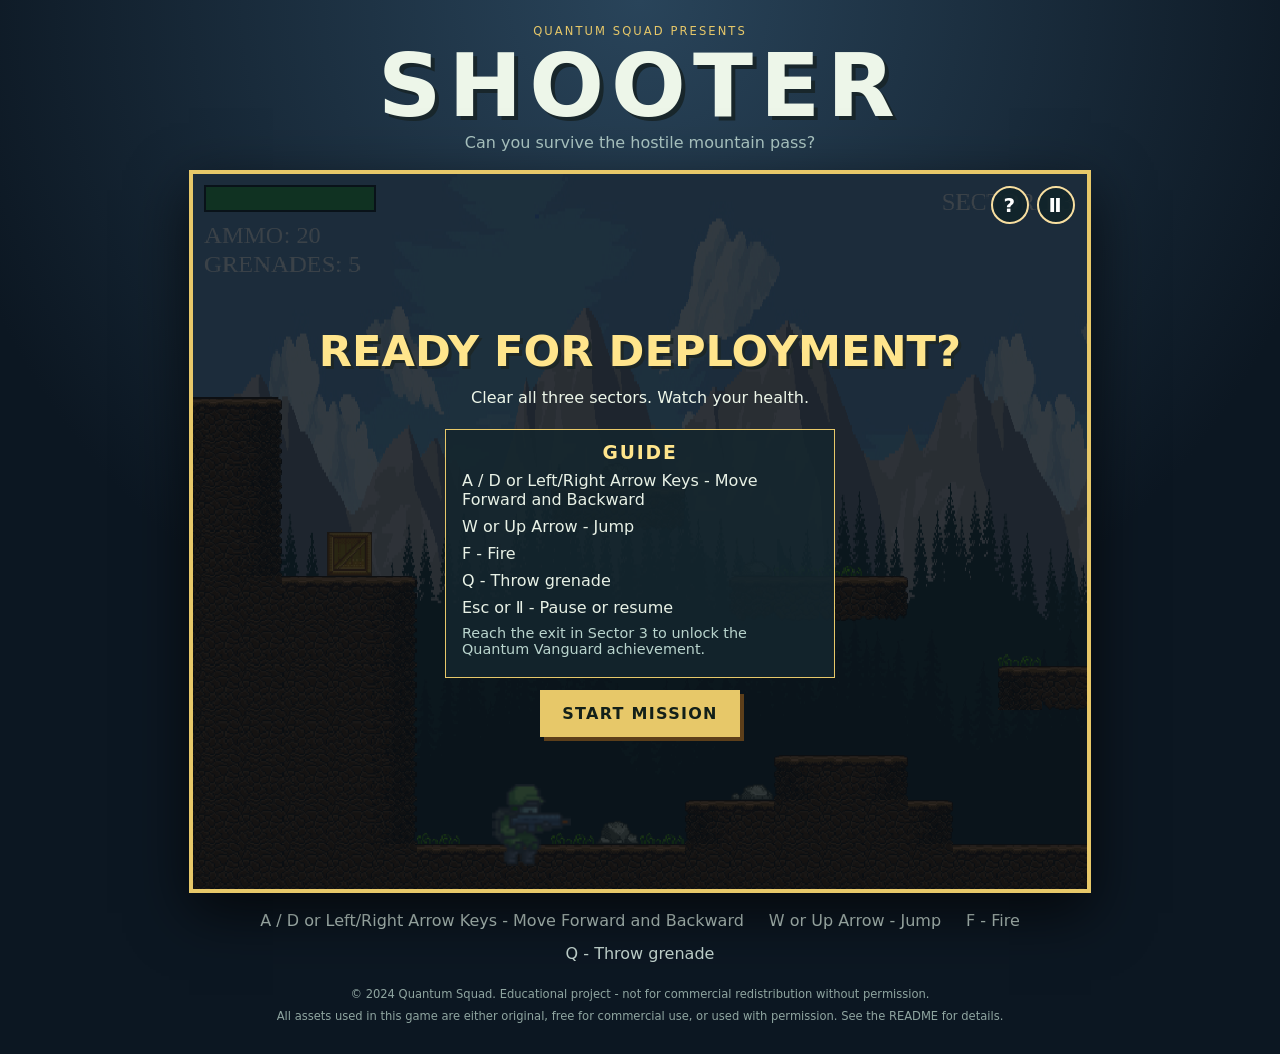
<file: index.html>
<!doctype html>
<html lang="en">
  <head>
    <meta charset="UTF-8" />
    <meta http-equiv="refresh" content="0; url=/web/" />
    <meta name="viewport" content="width=device-width, initial-scale=1.0" />
    <title>Quantum Squad Shooter</title>
  </head>
  <body>
    <p>Opening <a href="/web/">Quantum Squad Shooter</a>…</p>
  </body>
</html>
</file>
<file: web/webgame.css>
:root { color-scheme: dark; font-family: "Trebuchet MS", system-ui, sans-serif; background: #0c1722; }
* { box-sizing: border-box; }
body { margin: 0; min-height: 100vh; display: grid; place-items: center; background: radial-gradient(circle at top, #29445a, #0c1722 58%); color: #edf6e9; }
.shell { width: min(100%, 950px); padding: 24px; text-align: center; }
header { margin-bottom: 18px; }
.eyebrow { color: #e7c869; letter-spacing: .18em; font-size: .72rem; margin: 0; }
h1 { font-size: clamp(2.3rem, 8vw, 5.5rem); line-height: .9; letter-spacing: .08em; margin: 8px 0; text-shadow: 4px 4px #18262b; }
.tagline { color: #aac4c1; margin: 0; }
.game-frame { position: relative; width: 100%; border: 4px solid #e7c869; box-shadow: 0 20px 55px #000a; overflow: hidden; background: #90c978; }
canvas { display: block; width: 100%; height: auto; image-rendering: pixelated; }
.overlay { position: absolute; inset: 0; display: grid; align-content: center; justify-items: center; gap: 12px; background: #071018c9; padding: 24px; transition: opacity .25s ease; }
.overlay.hidden { opacity: 0; pointer-events: none; }
.overlay h2 { color: #ffe58c; font-size: clamp(1.5rem, 5vw, 2.7rem); margin: 0; text-shadow: 3px 3px #1d2727; }
.overlay p { margin: 0 0 10px; }
button { border: 0; padding: 14px 22px; cursor: pointer; background: #e7c869; color: #132019; font: inherit; font-weight: 800; letter-spacing: .08em; box-shadow: 4px 4px #5d3f1a; }
button:hover, button:focus-visible { background: #fff0a8; outline: 3px solid #fff; }
.game-actions { position: absolute; right: 12px; top: 12px; z-index: 2; display: flex; gap: 8px; }
.icon-button { width: 38px; height: 38px; padding: 0; border: 2px solid #f8dfa0; border-radius: 50%; background: #102329de; color: #fff; box-shadow: none; font-size: 1.25rem; line-height: 1; }
.guide-card { width: min(390px, 92%); padding: 12px 16px; border: 1px solid #e7c869; background: #14262ddd; color: #e8f1e6; text-align: left; }
.guide-card h3 { margin: 0 0 8px; color: #ffe58c; text-align: center; letter-spacing: .1em; }
.guide-card p { margin: 8px 0; }
.guide-tip { color: #b9d4cd; font-size: .9rem; }
.controls { display: flex; flex-wrap: wrap; justify-content: center; gap: 14px 25px; padding: 18px; color: #c4d6d0; }
kbd { display: inline-block; min-width: 24px; padding: 3px 6px; margin-right: 3px; border: 1px solid #80928c; border-bottom-width: 3px; border-radius: 3px; background: #182b30; color: white; font-size: .8em; }
.legal-notice { max-width: 800px; margin: 0 auto; color: #8fa5a0; font-size: .72rem; line-height: 1.45; }
.legal-notice p { margin: 5px 0; }
@media (max-width: 600px) { .shell { padding: 10px; } .controls { gap: 9px 15px; font-size: .85rem; } }
</file>
